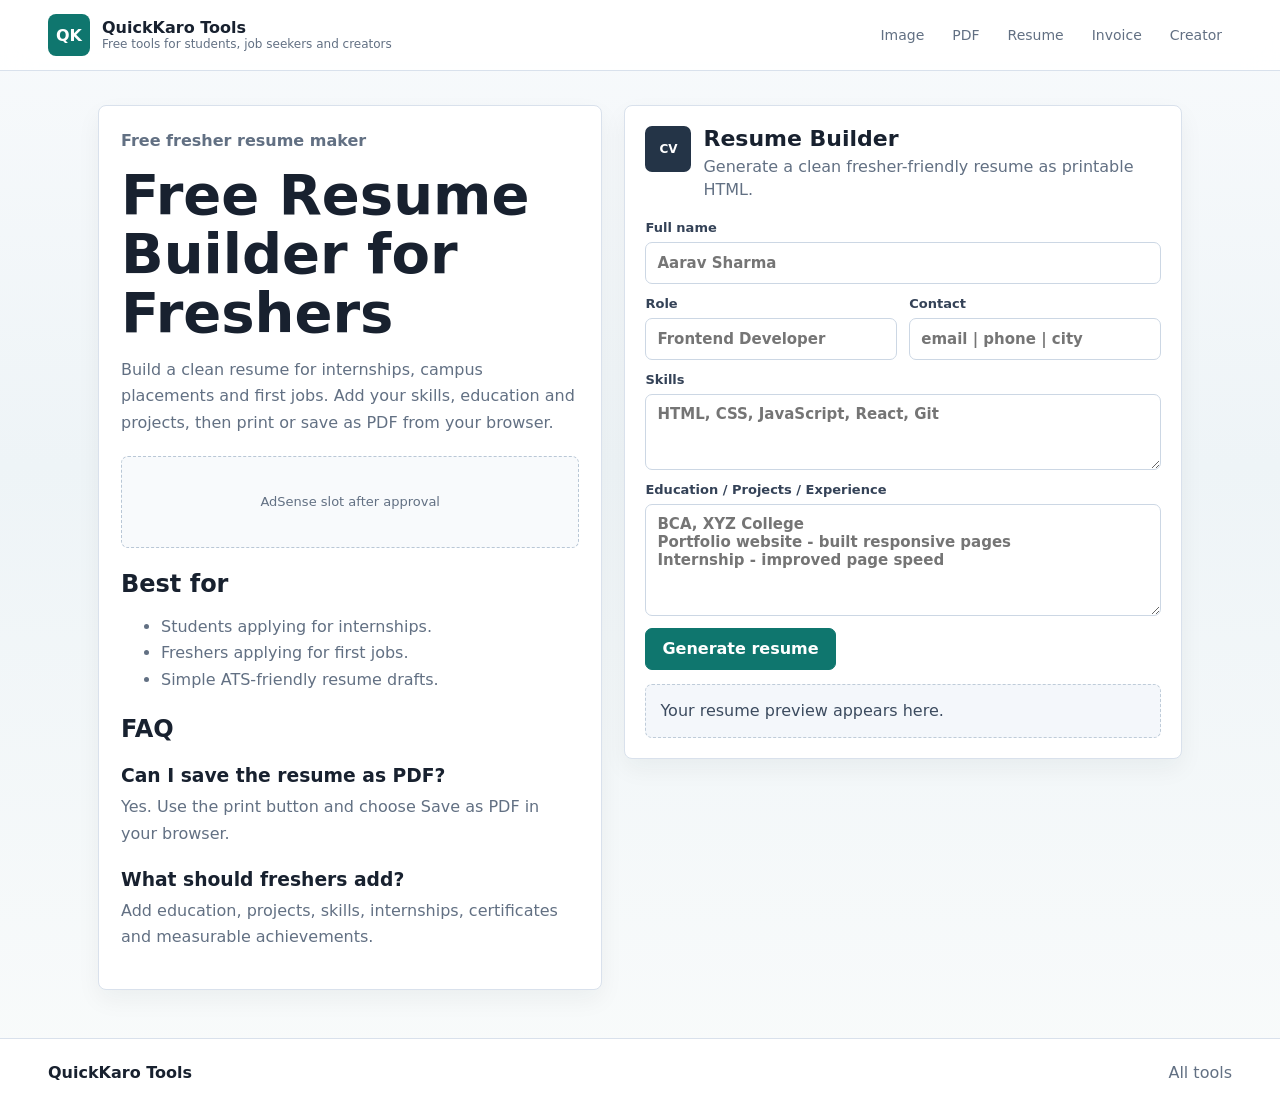
<file: quickkaro-tools/free-resume-builder-for-freshers.html>
<!doctype html>
<html lang="en">
<head>
  <meta charset="utf-8">
  <meta name="viewport" content="width=device-width, initial-scale=1">
  <title>Free Resume Builder for Freshers - Simple ATS Resume</title>
  <meta name="description" content="Create a simple fresher resume for internships, first jobs and campus placements. Free resume builder with printable PDF output.">
  <link rel="canonical" href="free-resume-builder-for-freshers.html">
  <link rel="stylesheet" href="styles.css">
  <script defer src="app.js"></script>
</head>
<body>
  <header class="topbar"><a class="brand" href="index.html"><span class="brand-mark">QK</span><span><strong>QuickKaro Tools</strong><small>Free tools for students, job seekers and creators</small></span></a><nav class="nav"><a href="image-compressor-under-100kb.html">Image</a><a href="pdf-merge-split.html">PDF</a><a href="free-resume-builder-for-freshers.html">Resume</a><a href="invoice-generator.html">Invoice</a><a href="youtube-title-generator.html">Creator</a></nav></header>
  <main class="page-shell">
    <section class="tool-page">
      <div class="seo-panel">
        <p class="eyebrow">Free fresher resume maker</p>
        <h1>Free Resume Builder for Freshers</h1>
        <p>Build a clean resume for internships, campus placements and first jobs. Add your skills, education and projects, then print or save as PDF from your browser.</p>
        <div class="ad-slot">AdSense slot after approval</div>
        <h2>Best for</h2><ul><li>Students applying for internships.</li><li>Freshers applying for first jobs.</li><li>Simple ATS-friendly resume drafts.</li></ul>
        <h2>FAQ</h2><h3>Can I save the resume as PDF?</h3><p>Yes. Use the print button and choose Save as PDF in your browser.</p><h3>What should freshers add?</h3><p>Add education, projects, skills, internships, certificates and measurable achievements.</p>
      </div>
      <article class="tool-card" id="resume-builder">
        <div class="tool-head"><span class="tool-icon">CV</span><div><h2>Resume Builder</h2><p>Generate a clean fresher-friendly resume as printable HTML.</p></div></div>
        <label class="field">Full name<input id="resumeName" type="text" placeholder="Aarav Sharma"></label>
        <div class="split"><label class="field">Role<input id="resumeRole" type="text" placeholder="Frontend Developer"></label><label class="field">Contact<input id="resumeContact" type="text" placeholder="email | phone | city"></label></div>
        <label class="field">Skills<textarea id="resumeSkills" rows="3" placeholder="HTML, CSS, JavaScript, React, Git"></textarea></label>
        <label class="field">Education / Projects / Experience<textarea id="resumeBody" rows="5" placeholder="BCA, XYZ College&#10;Portfolio website - built responsive pages&#10;Internship - improved page speed"></textarea></label>
        <button class="btn primary" id="resumeBtn">Generate resume</button>
        <div class="result preview" id="resumeResult">Your resume preview appears here.</div>
      </article>
    </section>
  </main>
  <footer class="footer"><strong>QuickKaro Tools</strong><span><a href="index.html">All tools</a></span></footer>
</body>
</html>
</file>
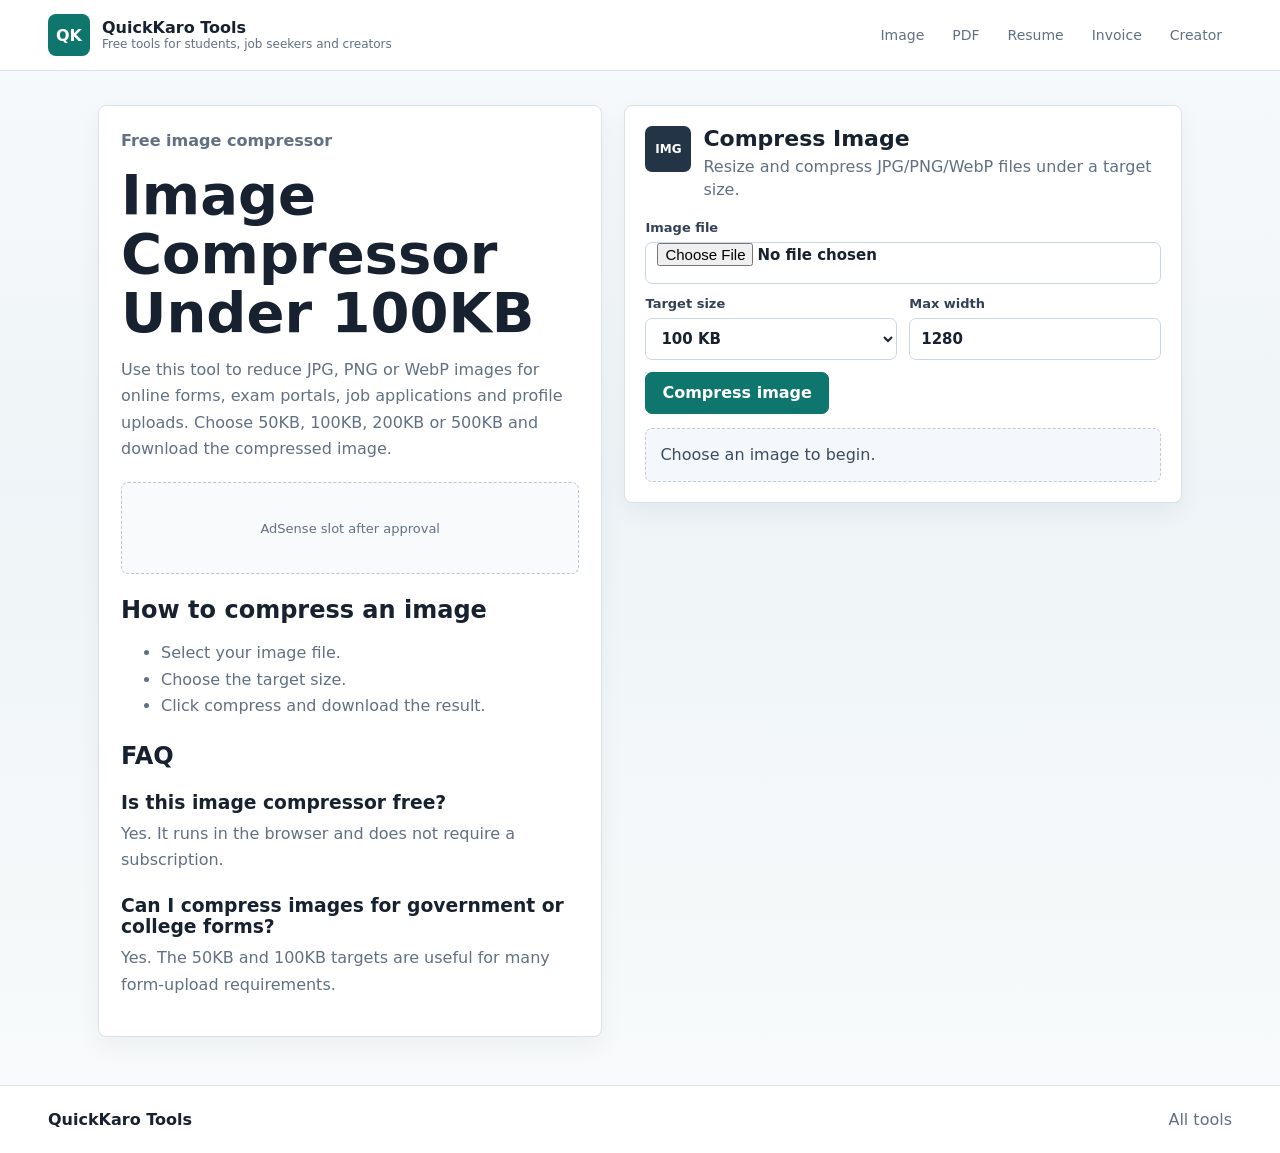
<file: quickkaro-tools/image-compressor-under-100kb.html>
<!doctype html>
<html lang="en">
<head>
  <meta charset="utf-8">
  <meta name="viewport" content="width=device-width, initial-scale=1">
  <title>Image Compressor Under 100KB - Free JPG, PNG, WebP Tool</title>
  <meta name="description" content="Compress images under 100KB, 50KB, 200KB or 500KB for forms, exams, job applications and uploads. Free browser-based image compressor.">
  <link rel="canonical" href="image-compressor-under-100kb.html">
  <link rel="stylesheet" href="styles.css">
  <script defer src="app.js"></script>
</head>
<body>
  <header class="topbar">
    <a class="brand" href="index.html"><span class="brand-mark">QK</span><span><strong>QuickKaro Tools</strong><small>Free tools for students, job seekers and creators</small></span></a>
    <nav class="nav"><a href="image-compressor-under-100kb.html">Image</a><a href="pdf-merge-split.html">PDF</a><a href="free-resume-builder-for-freshers.html">Resume</a><a href="invoice-generator.html">Invoice</a><a href="youtube-title-generator.html">Creator</a></nav>
  </header>
  <main class="page-shell">
    <section class="tool-page">
      <div class="seo-panel">
        <p class="eyebrow">Free image compressor</p>
        <h1>Image Compressor Under 100KB</h1>
        <p>Use this tool to reduce JPG, PNG or WebP images for online forms, exam portals, job applications and profile uploads. Choose 50KB, 100KB, 200KB or 500KB and download the compressed image.</p>
        <div class="ad-slot">AdSense slot after approval</div>
        <h2>How to compress an image</h2>
        <ul><li>Select your image file.</li><li>Choose the target size.</li><li>Click compress and download the result.</li></ul>
        <h2>FAQ</h2>
        <h3>Is this image compressor free?</h3><p>Yes. It runs in the browser and does not require a subscription.</p>
        <h3>Can I compress images for government or college forms?</h3><p>Yes. The 50KB and 100KB targets are useful for many form-upload requirements.</p>
      </div>
      <article class="tool-card" id="image-compressor">
        <div class="tool-head"><span class="tool-icon">IMG</span><div><h2>Compress Image</h2><p>Resize and compress JPG/PNG/WebP files under a target size.</p></div></div>
        <label class="field">Image file<input id="imageInput" type="file" accept="image/*"></label>
        <div class="split"><label class="field">Target size<select id="imageTarget"><option value="50">50 KB</option><option value="100" selected>100 KB</option><option value="200">200 KB</option><option value="500">500 KB</option></select></label><label class="field">Max width<input id="imageWidth" type="number" min="320" max="4000" step="10" value="1280"></label></div>
        <button class="btn primary" id="compressImageBtn">Compress image</button>
        <div class="result" id="imageResult">Choose an image to begin.</div>
      </article>
    </section>
  </main>
  <footer class="footer"><strong>QuickKaro Tools</strong><span><a href="index.html">All tools</a></span></footer>
</body>
</html>
</file>
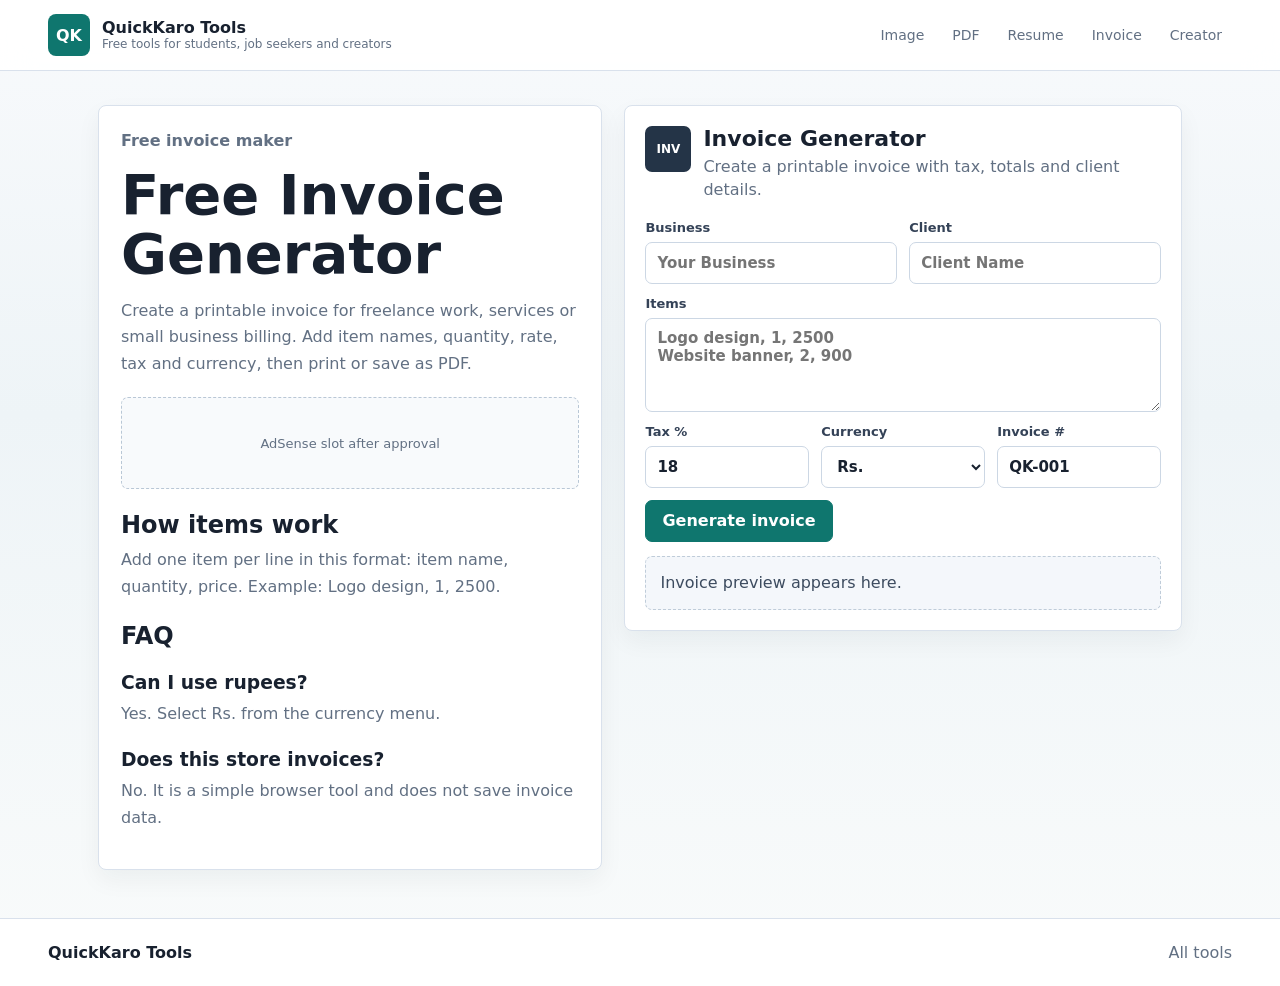
<file: quickkaro-tools/invoice-generator.html>
<!doctype html>
<html lang="en">
<head>
  <meta charset="utf-8">
  <meta name="viewport" content="width=device-width, initial-scale=1">
  <title>Free Invoice Generator - Printable Invoice with Tax</title>
  <meta name="description" content="Create a free printable invoice with business name, client, items, tax, currency and totals. Simple invoice generator for freelancers and small businesses.">
  <link rel="canonical" href="invoice-generator.html">
  <link rel="stylesheet" href="styles.css">
  <script defer src="app.js"></script>
</head>
<body>
  <header class="topbar"><a class="brand" href="index.html"><span class="brand-mark">QK</span><span><strong>QuickKaro Tools</strong><small>Free tools for students, job seekers and creators</small></span></a><nav class="nav"><a href="image-compressor-under-100kb.html">Image</a><a href="pdf-merge-split.html">PDF</a><a href="free-resume-builder-for-freshers.html">Resume</a><a href="invoice-generator.html">Invoice</a><a href="youtube-title-generator.html">Creator</a></nav></header>
  <main class="page-shell">
    <section class="tool-page">
      <div class="seo-panel">
        <p class="eyebrow">Free invoice maker</p>
        <h1>Free Invoice Generator</h1>
        <p>Create a printable invoice for freelance work, services or small business billing. Add item names, quantity, rate, tax and currency, then print or save as PDF.</p>
        <div class="ad-slot">AdSense slot after approval</div>
        <h2>How items work</h2><p>Add one item per line in this format: item name, quantity, price. Example: Logo design, 1, 2500.</p>
        <h2>FAQ</h2><h3>Can I use rupees?</h3><p>Yes. Select Rs. from the currency menu.</p><h3>Does this store invoices?</h3><p>No. It is a simple browser tool and does not save invoice data.</p>
      </div>
      <article class="tool-card" id="invoice-generator">
        <div class="tool-head"><span class="tool-icon">INV</span><div><h2>Invoice Generator</h2><p>Create a printable invoice with tax, totals and client details.</p></div></div>
        <div class="split"><label class="field">Business<input id="bizName" type="text" placeholder="Your Business"></label><label class="field">Client<input id="clientName" type="text" placeholder="Client Name"></label></div>
        <label class="field">Items<textarea id="invoiceItems" rows="4" placeholder="Logo design, 1, 2500&#10;Website banner, 2, 900"></textarea></label>
        <div class="split three"><label class="field">Tax %<input id="taxRate" type="number" min="0" max="50" value="18"></label><label class="field">Currency<select id="currency"><option value="Rs.">Rs.</option><option value="$">$</option><option value="EUR">EUR</option></select></label><label class="field">Invoice #<input id="invoiceNo" type="text" value="QK-001"></label></div>
        <button class="btn primary" id="invoiceBtn">Generate invoice</button>
        <div class="result preview" id="invoiceResult">Invoice preview appears here.</div>
      </article>
    </section>
  </main>
  <footer class="footer"><strong>QuickKaro Tools</strong><span><a href="index.html">All tools</a></span></footer>
</body>
</html>
</file>
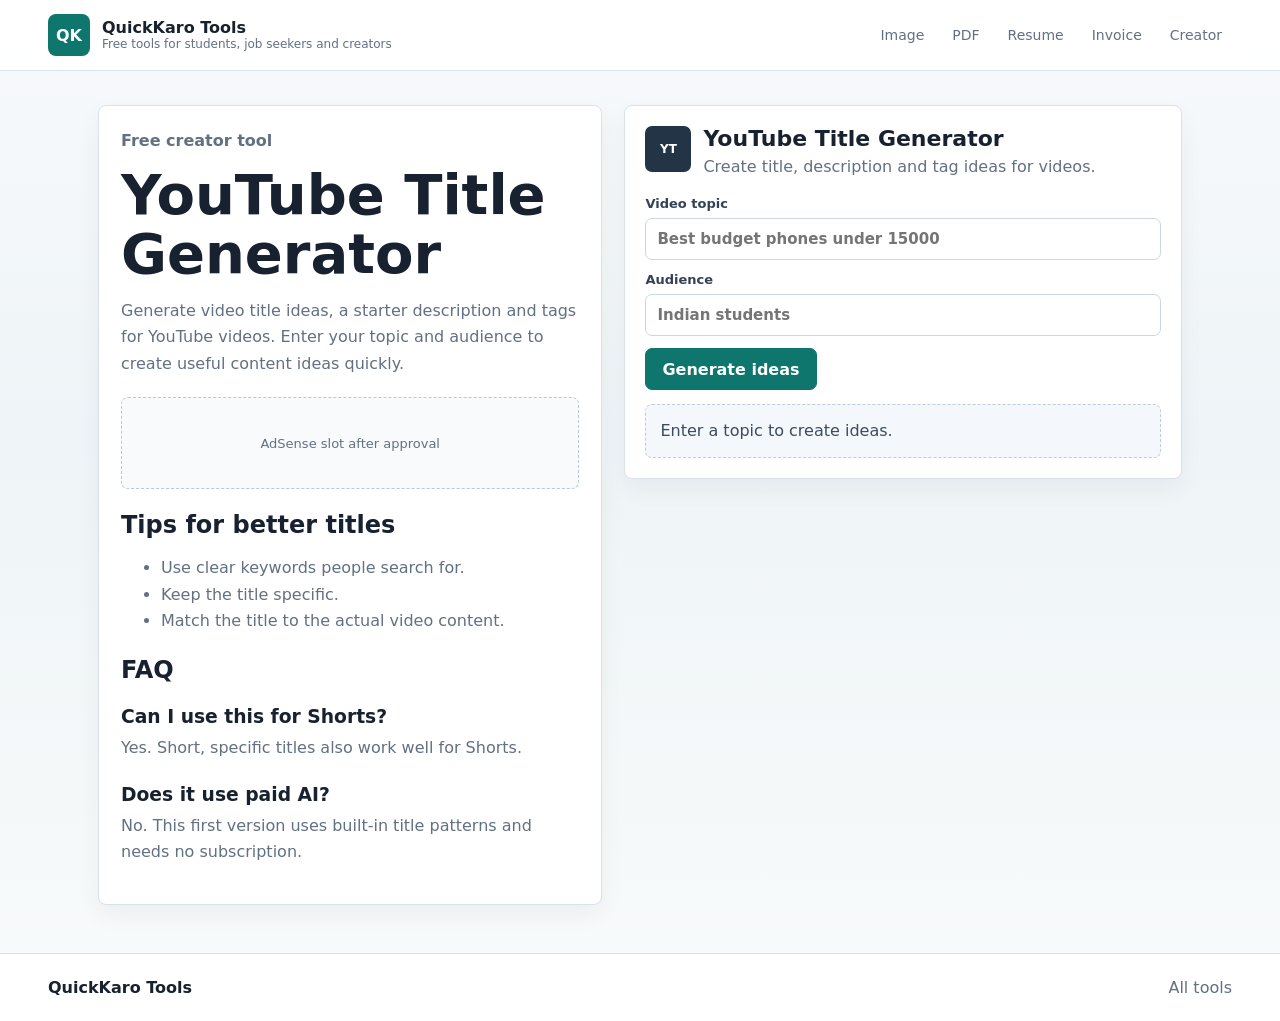
<file: quickkaro-tools/youtube-title-generator.html>
<!doctype html>
<html lang="en">
<head>
  <meta charset="utf-8">
  <meta name="viewport" content="width=device-width, initial-scale=1">
  <title>YouTube Title Generator - Free Video Title and Description Ideas</title>
  <meta name="description" content="Generate free YouTube title ideas, descriptions and tags for videos. Useful for creators, students and small channels.">
  <link rel="canonical" href="youtube-title-generator.html">
  <link rel="stylesheet" href="styles.css">
  <script defer src="app.js"></script>
</head>
<body>
  <header class="topbar"><a class="brand" href="index.html"><span class="brand-mark">QK</span><span><strong>QuickKaro Tools</strong><small>Free tools for students, job seekers and creators</small></span></a><nav class="nav"><a href="image-compressor-under-100kb.html">Image</a><a href="pdf-merge-split.html">PDF</a><a href="free-resume-builder-for-freshers.html">Resume</a><a href="invoice-generator.html">Invoice</a><a href="youtube-title-generator.html">Creator</a></nav></header>
  <main class="page-shell">
    <section class="tool-page">
      <div class="seo-panel">
        <p class="eyebrow">Free creator tool</p>
        <h1>YouTube Title Generator</h1>
        <p>Generate video title ideas, a starter description and tags for YouTube videos. Enter your topic and audience to create useful content ideas quickly.</p>
        <div class="ad-slot">AdSense slot after approval</div>
        <h2>Tips for better titles</h2><ul><li>Use clear keywords people search for.</li><li>Keep the title specific.</li><li>Match the title to the actual video content.</li></ul>
        <h2>FAQ</h2><h3>Can I use this for Shorts?</h3><p>Yes. Short, specific titles also work well for Shorts.</p><h3>Does it use paid AI?</h3><p>No. This first version uses built-in title patterns and needs no subscription.</p>
      </div>
      <article class="tool-card" id="creator-tools">
        <div class="tool-head"><span class="tool-icon">YT</span><div><h2>YouTube Title Generator</h2><p>Create title, description and tag ideas for videos.</p></div></div>
        <label class="field">Video topic<input id="videoTopic" type="text" placeholder="Best budget phones under 15000"></label>
        <label class="field">Audience<input id="videoAudience" type="text" placeholder="Indian students"></label>
        <button class="btn primary" id="youtubeBtn">Generate ideas</button>
        <div class="result" id="youtubeResult">Enter a topic to create ideas.</div>
      </article>
    </section>
  </main>
  <footer class="footer"><strong>QuickKaro Tools</strong><span><a href="index.html">All tools</a></span></footer>
</body>
</html>
</file>
<file: quickkaro-tools/styles.css>
:root {
  --ink: #18212f;
  --muted: #627083;
  --line: #d9e1ec;
  --paper: #ffffff;
  --soft: #f4f7fb;
  --brand: #0f766e;
  --brand-dark: #0b5f59;
  --sun: #f6b73c;
  --rose: #d94672;
  --blue: #2563eb;
  --shadow: 0 16px 40px rgba(24, 33, 47, .09);
}

* {
  box-sizing: border-box;
}

html {
  scroll-behavior: smooth;
}

body {
  margin: 0;
  color: var(--ink);
  background: linear-gradient(180deg, #f8fafc 0%, #eef4f7 42%, #f9fbfb 100%);
  font-family: Inter, ui-sans-serif, system-ui, -apple-system, BlinkMacSystemFont, "Segoe UI", sans-serif;
}

a {
  color: inherit;
  text-decoration: none;
}

.topbar {
  position: sticky;
  top: 0;
  z-index: 20;
  display: flex;
  align-items: center;
  justify-content: space-between;
  gap: 24px;
  padding: 14px clamp(16px, 4vw, 48px);
  background: rgba(255, 255, 255, .9);
  border-bottom: 1px solid var(--line);
  backdrop-filter: blur(16px);
}

.brand {
  display: inline-flex;
  align-items: center;
  gap: 12px;
  min-width: 220px;
}

.brand-mark {
  display: grid;
  place-items: center;
  width: 42px;
  height: 42px;
  color: #fff;
  background: var(--brand);
  border-radius: 8px;
  font-weight: 800;
}

.brand strong,
.brand small {
  display: block;
}

.brand small {
  color: var(--muted);
  font-size: 12px;
  line-height: 1.25;
}

.nav {
  display: flex;
  align-items: center;
  gap: 8px;
  overflow-x: auto;
  white-space: nowrap;
}

.nav a {
  padding: 8px 10px;
  border-radius: 6px;
  color: var(--muted);
  font-size: 14px;
}

.nav a:hover {
  color: var(--brand-dark);
  background: #e7f5f2;
}

main {
  padding: 0 clamp(16px, 4vw, 48px) 48px;
}

.hero {
  display: grid;
  grid-template-columns: minmax(0, 1.05fr) minmax(340px, .95fr);
  align-items: center;
  gap: clamp(24px, 6vw, 72px);
  min-height: calc(100vh - 76px);
  padding: 48px 0 28px;
}

.hero-copy {
  max-width: 680px;
}

.eyebrow {
  margin: 0 0 12px;
  color: var(--brand-dark);
  font-weight: 750;
}

h1,
h2,
p {
  margin-top: 0;
}

h1 {
  margin-bottom: 16px;
  font-size: clamp(42px, 7vw, 78px);
  line-height: .98;
  letter-spacing: 0;
}

.hero-copy p:not(.eyebrow) {
  color: var(--muted);
  font-size: 19px;
  line-height: 1.6;
}

.hero-actions {
  display: flex;
  flex-wrap: wrap;
  gap: 12px;
  margin-top: 26px;
}

.btn {
  display: inline-flex;
  align-items: center;
  justify-content: center;
  min-height: 42px;
  padding: 10px 16px;
  border: 1px solid var(--line);
  border-radius: 7px;
  background: #fff;
  color: var(--ink);
  font: inherit;
  font-weight: 750;
  cursor: pointer;
}

.btn.primary {
  border-color: var(--brand);
  color: #fff;
  background: var(--brand);
}

.btn.primary:hover {
  background: var(--brand-dark);
}

.btn.ghost:hover {
  border-color: var(--brand);
  color: var(--brand-dark);
}

.hero-visual {
  display: grid;
  grid-template-columns: repeat(2, minmax(130px, 1fr));
  gap: 14px;
  padding: 18px;
  border: 1px solid var(--line);
  background:
    radial-gradient(circle at 20% 15%, rgba(246, 183, 60, .22), transparent 36%),
    radial-gradient(circle at 88% 80%, rgba(37, 99, 235, .17), transparent 34%),
    #fff;
  box-shadow: var(--shadow);
  border-radius: 8px;
}

.dash-tile {
  min-height: 126px;
  padding: 18px;
  border: 1px solid #e1e7ee;
  background: rgba(255, 255, 255, .8);
  border-radius: 8px;
}

.dash-tile.wide {
  grid-column: span 2;
}

.dash-tile span {
  display: block;
  color: var(--rose);
  font-size: 34px;
  font-weight: 850;
  line-height: 1;
}

.dash-tile strong {
  display: block;
  margin-top: 10px;
  color: var(--muted);
}

.dash-tile.accent span {
  color: var(--blue);
}

.tool-grid {
  display: grid;
  grid-template-columns: repeat(2, minmax(0, 1fr));
  gap: 18px;
  align-items: start;
}

.page-shell {
  max-width: 1180px;
  margin: 0 auto;
  padding-top: 34px;
}

.tool-page {
  display: grid;
  grid-template-columns: minmax(0, .95fr) minmax(360px, 1.05fr);
  gap: 22px;
  align-items: start;
}

.seo-panel {
  padding: 22px;
  border: 1px solid var(--line);
  background: #fff;
  border-radius: 8px;
  box-shadow: 0 10px 24px rgba(24, 33, 47, .05);
}

.seo-panel h1 {
  margin-bottom: 14px;
  font-size: clamp(34px, 5vw, 56px);
  line-height: 1.05;
}

.seo-panel p,
.seo-panel li {
  color: var(--muted);
  line-height: 1.65;
}

.seo-panel h2,
.seo-panel h3 {
  margin: 22px 0 8px;
}

.directory-grid {
  display: grid;
  grid-template-columns: repeat(3, minmax(0, 1fr));
  gap: 14px;
  margin: 22px 0 0;
}

.directory-card {
  display: block;
  min-height: 132px;
  padding: 16px;
  border: 1px solid var(--line);
  background: #fff;
  border-radius: 8px;
}

.directory-card:hover {
  border-color: var(--brand);
  box-shadow: 0 10px 24px rgba(15, 118, 110, .08);
}

.directory-card strong {
  display: block;
  margin-bottom: 8px;
}

.directory-card span {
  color: var(--muted);
  line-height: 1.45;
}

.ad-slot {
  display: grid;
  place-items: center;
  min-height: 92px;
  margin: 20px 0;
  border: 1px dashed #b9c7d6;
  background: #f8fafc;
  color: var(--muted);
  border-radius: 7px;
  font-size: 13px;
}

.tool-card {
  min-width: 0;
  padding: 20px;
  border: 1px solid var(--line);
  background: var(--paper);
  box-shadow: 0 10px 24px rgba(24, 33, 47, .05);
  border-radius: 8px;
}

.tool-head {
  display: flex;
  align-items: flex-start;
  gap: 12px;
  margin-bottom: 18px;
}

.tool-icon {
  flex: 0 0 46px;
  display: grid;
  place-items: center;
  width: 46px;
  height: 46px;
  color: #fff;
  background: #243447;
  border-radius: 7px;
  font-size: 12px;
  font-weight: 850;
}

.tool-head h2 {
  margin: 0 0 4px;
  font-size: 22px;
  line-height: 1.15;
}

.tool-head p {
  margin: 0;
  color: var(--muted);
  line-height: 1.45;
}

.field {
  display: grid;
  gap: 7px;
  margin-bottom: 12px;
  color: #344257;
  font-size: 13px;
  font-weight: 760;
}

input,
select,
textarea {
  width: 100%;
  min-width: 0;
  border: 1px solid #ccd7e4;
  border-radius: 7px;
  background: #fff;
  color: var(--ink);
  font: inherit;
  font-size: 15px;
}

input,
select {
  min-height: 42px;
  padding: 0 11px;
}

textarea {
  padding: 10px 11px;
  resize: vertical;
}

input:focus,
select:focus,
textarea:focus {
  border-color: var(--brand);
  outline: 3px solid rgba(15, 118, 110, .13);
}

.split {
  display: grid;
  grid-template-columns: repeat(2, minmax(0, 1fr));
  gap: 12px;
}

.split.three {
  grid-template-columns: repeat(3, minmax(0, 1fr));
}

.result {
  margin-top: 14px;
  padding: 14px;
  overflow: auto;
  border: 1px dashed #bfccd9;
  background: var(--soft);
  border-radius: 7px;
  color: #3c4b5f;
  line-height: 1.5;
}

.result a {
  color: var(--brand-dark);
  font-weight: 800;
  text-decoration: underline;
}

.preview {
  max-height: 460px;
}

.preview-doc {
  padding: 28px;
  background: #fff;
  color: #111827;
  border: 1px solid #d7dee7;
}

.preview-doc h3 {
  margin: 0 0 3px;
  font-size: 28px;
}

.preview-doc h4 {
  margin: 18px 0 7px;
  color: var(--brand-dark);
  text-transform: uppercase;
  font-size: 13px;
}

.preview-doc table {
  width: 100%;
  border-collapse: collapse;
}

.preview-doc th,
.preview-doc td {
  padding: 9px 6px;
  border-bottom: 1px solid #e5e7eb;
  text-align: left;
}

.metrics {
  display: grid;
  grid-template-columns: repeat(3, minmax(0, 1fr));
  gap: 10px;
}

.metrics span {
  padding: 10px;
  background: #fff;
  border: 1px solid #e1e7ee;
  border-radius: 7px;
}

.metrics strong {
  display: block;
  color: var(--brand-dark);
  font-size: 24px;
}

.qr-wrap {
  display: grid;
  justify-items: start;
  gap: 10px;
}

#qrCanvas {
  width: 180px;
  height: 180px;
  background: #fff;
  border: 1px solid #e0e7ef;
}

.footer {
  display: flex;
  justify-content: space-between;
  gap: 16px;
  padding: 24px clamp(16px, 4vw, 48px);
  border-top: 1px solid var(--line);
  color: var(--muted);
  background: #fff;
}

.footer strong {
  color: var(--ink);
}

@media (max-width: 900px) {
  .topbar {
    align-items: flex-start;
    flex-direction: column;
    gap: 12px;
  }

  .hero {
    grid-template-columns: 1fr;
    min-height: auto;
  }

  .tool-grid {
    grid-template-columns: 1fr;
  }

  .tool-page,
  .directory-grid {
    grid-template-columns: 1fr;
  }
}

@media (max-width: 560px) {
  main {
    padding-inline: 12px;
  }

  .brand small {
    display: none;
  }

  h1 {
    font-size: 39px;
  }

  .hero-visual,
  .split,
  .split.three,
  .metrics {
    grid-template-columns: 1fr;
  }

  .dash-tile.wide {
    grid-column: auto;
  }

  .tool-card {
    padding: 16px;
  }

  .footer {
    display: block;
  }
}

@media print {
  body * {
    visibility: hidden;
  }

  .preview-doc,
  .preview-doc * {
    visibility: visible;
  }

  .preview-doc {
    position: absolute;
    inset: 0;
    max-width: none;
    border: 0;
  }
}
</file>
